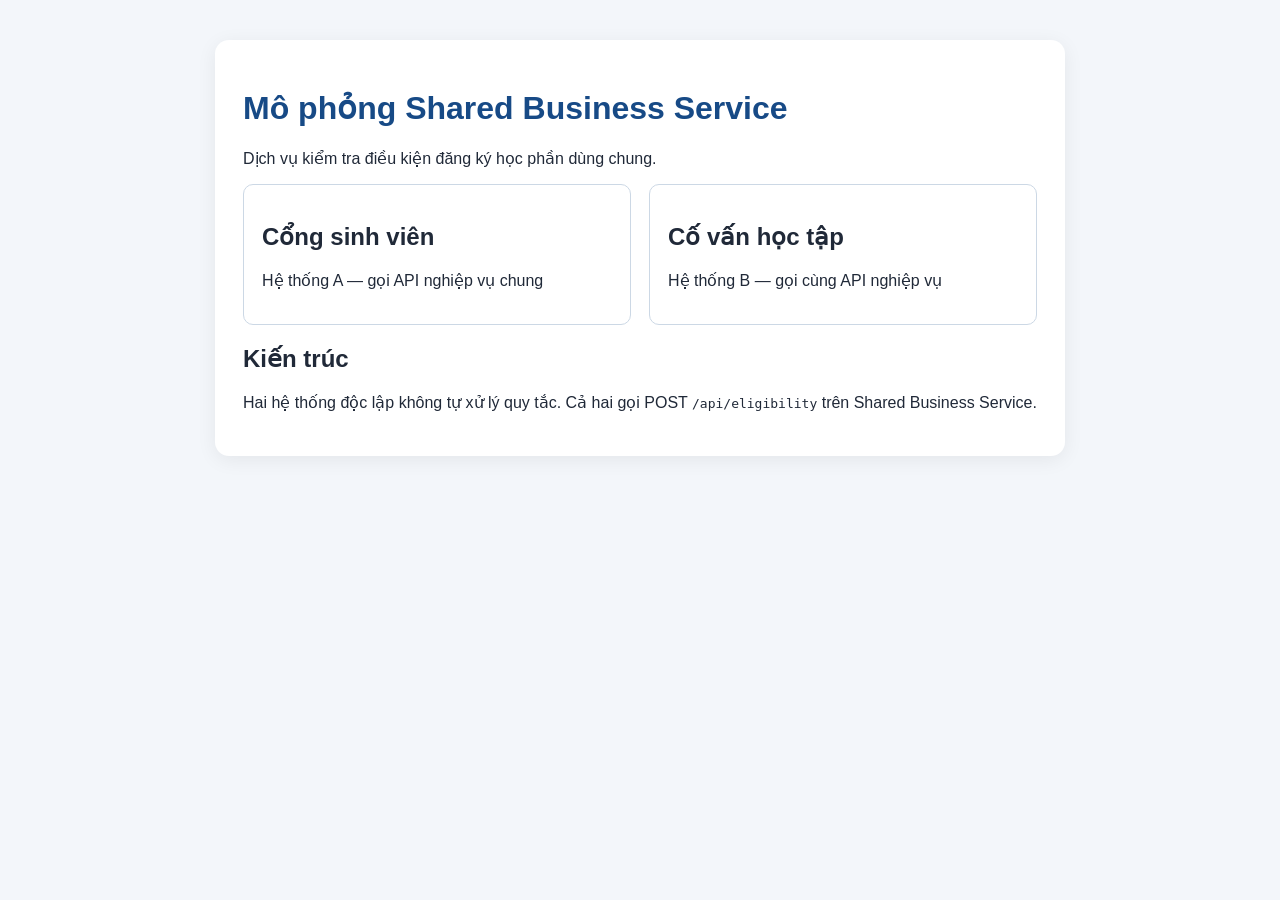
<file: templates/index.html>
<!doctype html><html lang="vi"><head><meta charset="utf-8"><title>Mô phỏng tích hợp PTIT</title><link rel="stylesheet" href="/static/style.css"></head>
<body><main class="wrap"><h1>Mô phỏng Shared Business Service</h1><p>Dịch vụ kiểm tra điều kiện đăng ký học phần dùng chung.</p>
<div class="cards"><a class="card" href="/portal"><h2>Cổng sinh viên</h2><p>Hệ thống A — gọi API nghiệp vụ chung</p></a>
<a class="card" href="/advisor"><h2>Cố vấn học tập</h2><p>Hệ thống B — gọi cùng API nghiệp vụ</p></a></div>
<section><h2>Kiến trúc</h2><p>Hai hệ thống độc lập không tự xử lý quy tắc. Cả hai gọi POST <code>/api/eligibility</code> trên Shared Business Service.</p></section></main></body></html>
</file>
<file: static/style.css>
*{box-sizing:border-box}body{font-family:Arial,sans-serif;background:#f3f6fa;color:#202938;margin:0}
.wrap{max-width:850px;margin:40px auto;padding:28px;background:white;border-radius:14px;box-shadow:0 4px 20px #0001}
h1{color:#174a86}.cards{display:flex;gap:18px;flex-wrap:wrap}.card{flex:1;min-width:240px;padding:18px;border:1px solid #ccd8e5;border-radius:10px;text-decoration:none;color:inherit}
label{display:block;margin:18px 0}input{display:block;width:100%;padding:10px;margin-top:6px;border:1px solid #bbc7d5;border-radius:6px}
button{padding:11px 18px;background:#1767b1;color:white;border:0;border-radius:7px;cursor:pointer}.result{margin-top:20px;padding:16px;background:#eef2f7;border-radius:8px}.ok{background:#e1f6e8;color:#145d2a}.bad{background:#fde8e7;color:#842323}.note{color:#5d6878}
</file>
